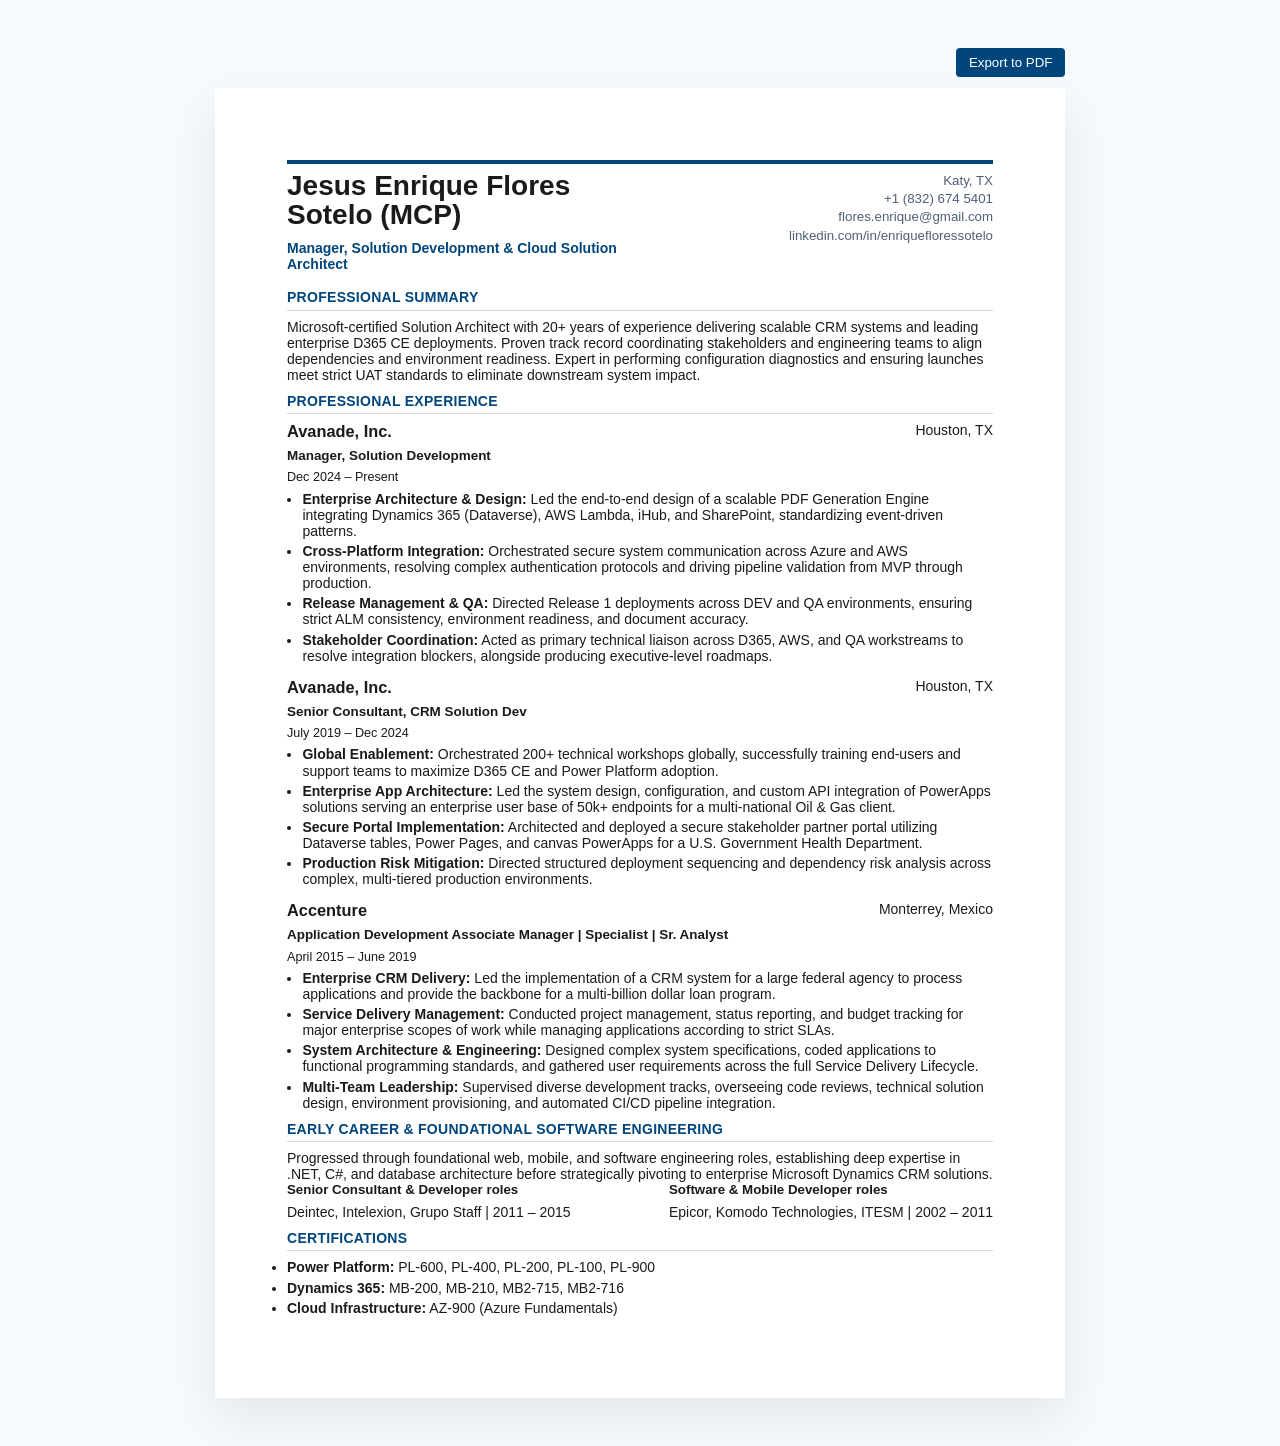
<file: j-enrique-flores/index.html>
<!DOCTYPE html>
<html lang="en">
<head>
    <meta charset="UTF-8">
    <meta name="viewport" content="width=device-width, initial-scale=1.0">
    <title>Resume - Jesus Enrique Flores Sotelo</title>
    <link rel="stylesheet" href="style.css">
    <style>
        /* Ensure layout uses modern CSS (Flexbox) for ATS compliance */
        .split-list {
            display: flex;
            justify-content: space-between;
        }

        /* Optimize Print Margins & Fix Awkward Page Breaks */
        @media print {
            .print-controls {
                display: none;
            }

            /* Shrink outer page margins */
            @page { margin: 0.3in; }
            
            /* Condense base text */
            body {
                font-size: 10pt !important;
                line-height: 1.15 !important;
            }

            /* Eliminate wasted space in the Header */
            header, .header, .contact-info {
                margin-bottom: 5px !important;
                padding-bottom: 0 !important;
            }
            h1 {
                font-size: 18pt !important;
                margin-top: 0 !important;
                margin-bottom: 2px !important;
            }

            /* Tighten section titles and divider lines */
            h2 {
                font-size: 11pt !important;
                margin-top: 8px !important;
                margin-bottom: 4px !important;
                padding-bottom: 2px !important;
            }

            /* Compress bullet points */
            ul {
                margin-top: 2px !important;
                margin-bottom: 6px !important;
                padding-left: 18px !important;
            }
            li {
                margin-bottom: 2px !important;
            }

            /* Prevent awkward page breaks */
            section, article, .job, ul {
                page-break-inside: avoid;
                break-inside: avoid;
            }
        }
    </style>
</head>
<body>
    <div class="print-controls">
        <button type="button" onclick="window.print()">Export to PDF</button>
    </div>
    <main class="resume-container">
        <header>
            <div class="header-grid">
                <div class="header-left">
                    <h1>Jesus Enrique Flores Sotelo (MCP)</h1>
                    <p class="title">Manager, Solution Development &amp; Cloud Solution Architect</p>
                </div>
                <div class="header-right">
                    <p>Katy, TX</p>
                    <p>+1 (832) 674 5401</p>
                    <p>flores.enrique@gmail.com</p>
                    <p>linkedin.com/in/enriquefloressotelo</p>
                </div>
            </div>
        </header>

        <section class="section">
            <h2>Professional Summary</h2>
            <p>Microsoft-certified Solution Architect with 20+ years of experience delivering scalable CRM systems and leading enterprise D365 CE deployments. Proven track record coordinating stakeholders and engineering teams to align dependencies and environment readiness. Expert in performing configuration diagnostics and ensuring launches meet strict UAT standards to eliminate downstream system impact.</p>
        </section>

        <section class="section">
            <h2>Professional Experience</h2>

            <article class="job">
                <div class="job-header">
                    <h3>Avanade, Inc.</h3>
                    <p>Houston, TX</p>
                </div>
                <div>
                    <p class="job-role">Manager, Solution Development</p>
                    <p class="job-date">Dec 2024 – Present</p>
                    <ul>
                        <li><strong>Enterprise Architecture &amp; Design:</strong> Led the end-to-end design of a scalable PDF Generation Engine integrating Dynamics 365 (Dataverse), AWS Lambda, iHub, and SharePoint, standardizing event-driven patterns.</li>
                        <li><strong>Cross-Platform Integration:</strong> Orchestrated secure system communication across Azure and AWS environments, resolving complex authentication protocols and driving pipeline validation from MVP through production.</li>
                        <li><strong>Release Management &amp; QA:</strong> Directed Release 1 deployments across DEV and QA environments, ensuring strict ALM consistency, environment readiness, and document accuracy.</li>
                        <li><strong>Stakeholder Coordination:</strong> Acted as primary technical liaison across D365, AWS, and QA workstreams to resolve integration blockers, alongside producing executive-level roadmaps.</li>
                    </ul>
                </div>
            </article>

            <article class="job">
                <div class="job-header">
                    <h3>Avanade, Inc.</h3>
                    <p>Houston, TX</p>
                </div>
                <div>
                    <p class="job-role">Senior Consultant, CRM Solution Dev</p>
                    <p class="job-date">July 2019 – Dec 2024</p>
                    <ul>
                        <li><strong>Global Enablement:</strong> Orchestrated 200+ technical workshops globally, successfully training end-users and support teams to maximize D365 CE and Power Platform adoption.</li>
                        <li><strong>Enterprise App Architecture:</strong> Led the system design, configuration, and custom API integration of PowerApps solutions serving an enterprise user base of 50k+ endpoints for a multi-national Oil &amp; Gas client.</li>
                        <li><strong>Secure Portal Implementation:</strong> Architected and deployed a secure stakeholder partner portal utilizing Dataverse tables, Power Pages, and canvas PowerApps for a U.S. Government Health Department.</li>
                        <li><strong>Production Risk Mitigation:</strong> Directed structured deployment sequencing and dependency risk analysis across complex, multi-tiered production environments.</li>
                    </ul>
                </div>
            </article>

            <article class="job">
                <div class="job-header">
                    <h3>Accenture</h3>
                    <p>Monterrey, Mexico</p>
                </div>
                <div>
                    <p class="job-role">Application Development Associate Manager | Specialist | Sr. Analyst</p>
                    <p class="job-date">April 2015 – June 2019</p>
                    <ul>
                        <li><strong>Enterprise CRM Delivery:</strong> Led the implementation of a CRM system for a large federal agency to process applications and provide the backbone for a multi-billion dollar loan program.</li>
                        <li><strong>Service Delivery Management:</strong> Conducted project management, status reporting, and budget tracking for major enterprise scopes of work while managing applications according to strict SLAs.</li>
                        <li><strong>System Architecture &amp; Engineering:</strong> Designed complex system specifications, coded applications to functional programming standards, and gathered user requirements across the full Service Delivery Lifecycle.</li>
                        <li><strong>Multi-Team Leadership:</strong> Supervised diverse development tracks, overseeing code reviews, technical solution design, environment provisioning, and automated CI/CD pipeline integration.</li>
                    </ul>
                </div>
            </article>
        </section>

        <section class="section">
            <h2>Early Career &amp; Foundational Software Engineering</h2>
            <p>Progressed through foundational web, mobile, and software engineering roles, establishing deep expertise in .NET, C#, and database architecture before strategically pivoting to enterprise Microsoft Dynamics CRM solutions.</p>
            <div class="split-list">
                <div>
                    <h4>Senior Consultant &amp; Developer roles</h4>
                    <p class="small-note">Deintec, Intelexion, Grupo Staff | 2011 – 2015</p>
                </div>
                <div>
                    <h4>Software &amp; Mobile Developer roles</h4>
                    <p class="small-note">Epicor, Komodo Technologies, ITESM | 2002 – 2011</p>
                </div>
            </div>
        </section>

        <section class="section">
            <h2>Certifications</h2>
            <ul class="certification-list">
                <li><strong>Power Platform:</strong> PL-600, PL-400, PL-200, PL-100, PL-900</li>
                <li><strong>Dynamics 365:</strong> MB-200, MB-210, MB2-715, MB2-716</li>
                <li><strong>Cloud Infrastructure:</strong> AZ-900 (Azure Fundamentals)</li>
            </ul>
        </section>
    </main>
</body>
</html>
</file>
<file: j-enrique-flores/style.css>
:root {
    color-scheme: light;
    color: #1a1a1a;
    background-color: #f7fafc;
    font-family: Inter, 'Helvetica Neue', Helvetica, Arial, sans-serif;
    font-size: 10.5pt;
    line-height: 1.15;
}

* {
    box-sizing: border-box;
}

html,
body {
    margin: 0;
    padding: 0;
    background-color: #f7fafc;
    color: #1a1a1a;
}

body {
    padding: 0.5in;
}

.print-controls {
    max-width: 850px;
    margin: 0 auto 0.75rem;
    text-align: right;
}

.print-controls button {
    background-color: #00457c;
    color: #ffffff;
    border: none;
    padding: 0.5rem 0.9rem;
    border-radius: 4px;
    font-size: 0.95rem;
    cursor: pointer;
}

.print-controls button:hover {
    background-color: #00365a;
}

.resume-container {
    max-width: 850px;
    margin: 0 auto;
    background-color: #ffffff;
    padding: 0.75in;
    box-shadow: 0 20px 45px rgba(15, 23, 42, 0.08);
}

header {
    border-top: 4px solid #00457c;
    padding-top: 0.5rem;
    margin-bottom: 1.25rem;
}

.header-grid {
    display: flex;
    flex-wrap: wrap;
    justify-content: space-between;
    gap: 1rem;
    align-items: flex-start;
}

.header-left {
    flex: 1 1 320px;
}

.header-right {
    flex: 1 1 320px;
    text-align: right;
    font-size: 0.95rem;
    color: #505f75;
}

.header-right p {
    margin: 0.2rem 0;
}

h1 {
    margin: 0;
    font-size: 2rem;
    line-height: 1.05;
    font-weight: 800;
}

.title {
    margin: 0.75rem 0 0;
    font-size: 1rem;
    font-weight: 600;
    color: #00457c;
}

.section {
    margin-bottom: 10px;
}

.section h2 {
    margin: 0 0 8px;
    font-size: 1rem;
    letter-spacing: 0.02em;
    text-transform: uppercase;
    border-bottom: 1px solid #d4d7dc;
    padding-bottom: 4px;
    color: #00457c;
}

.section p,
.section ul,
.section li,
.section h3,
.section h4 {
    margin: 0;
    color: #1a1a1a;
}

.section p {
    margin-top: 0.5rem;
}

.job,
.certification-list,
.skills-list,
.split-list {
    page-break-inside: avoid;
    break-inside: avoid;
}

.job + .job {
    margin-top: 1rem;
}

.job-header {
    display: flex;
    flex-wrap: wrap;
    justify-content: space-between;
    gap: 0.5rem;
}

.job-header h3,
.job-header p {
    margin: 0;
    padding: 0;
}

.job-role {
    margin: 0.75rem 0 0.25rem;
    font-size: 0.96rem;
    font-weight: 700;
}

.job-date {
    margin: 0;
    font-size: 0.9rem;
    color: #5b667a;
}

.job ul,
.certification-list,
.skills-list {
    margin: 6px 0 8px 1.1rem;
    padding: 0;
    list-style-type: disc;
}

.job ul li,
.certification-list li,
.skills-list li {
    margin-bottom: 4px;
    padding: 0;
}

.small-note {
    margin-top: 0.35rem;
    color: #4f5d72;
}

.split-list {
    display: grid;
    grid-template-columns: repeat(auto-fit, minmax(240px, 1fr));
    gap: 1rem;
}

.split-list h4 {
    margin-bottom: 0.35rem;
    font-size: 0.95rem;
    font-weight: 700;
}

@media print {
    body {
        padding: 0;
        background-color: #ffffff;
    }

    .print-controls {
        display: none;
    }

    .resume-container {
        box-shadow: none;
        margin: 0;
        padding: 0.5in;
        background-color: #ffffff;
    }

    a::after {
        content: "";
    }

    * {
        -webkit-print-color-adjust: exact;
        print-color-adjust: exact;
    }
}

@page {
    size: letter;
    margin: 0.4in;
}
</file>
